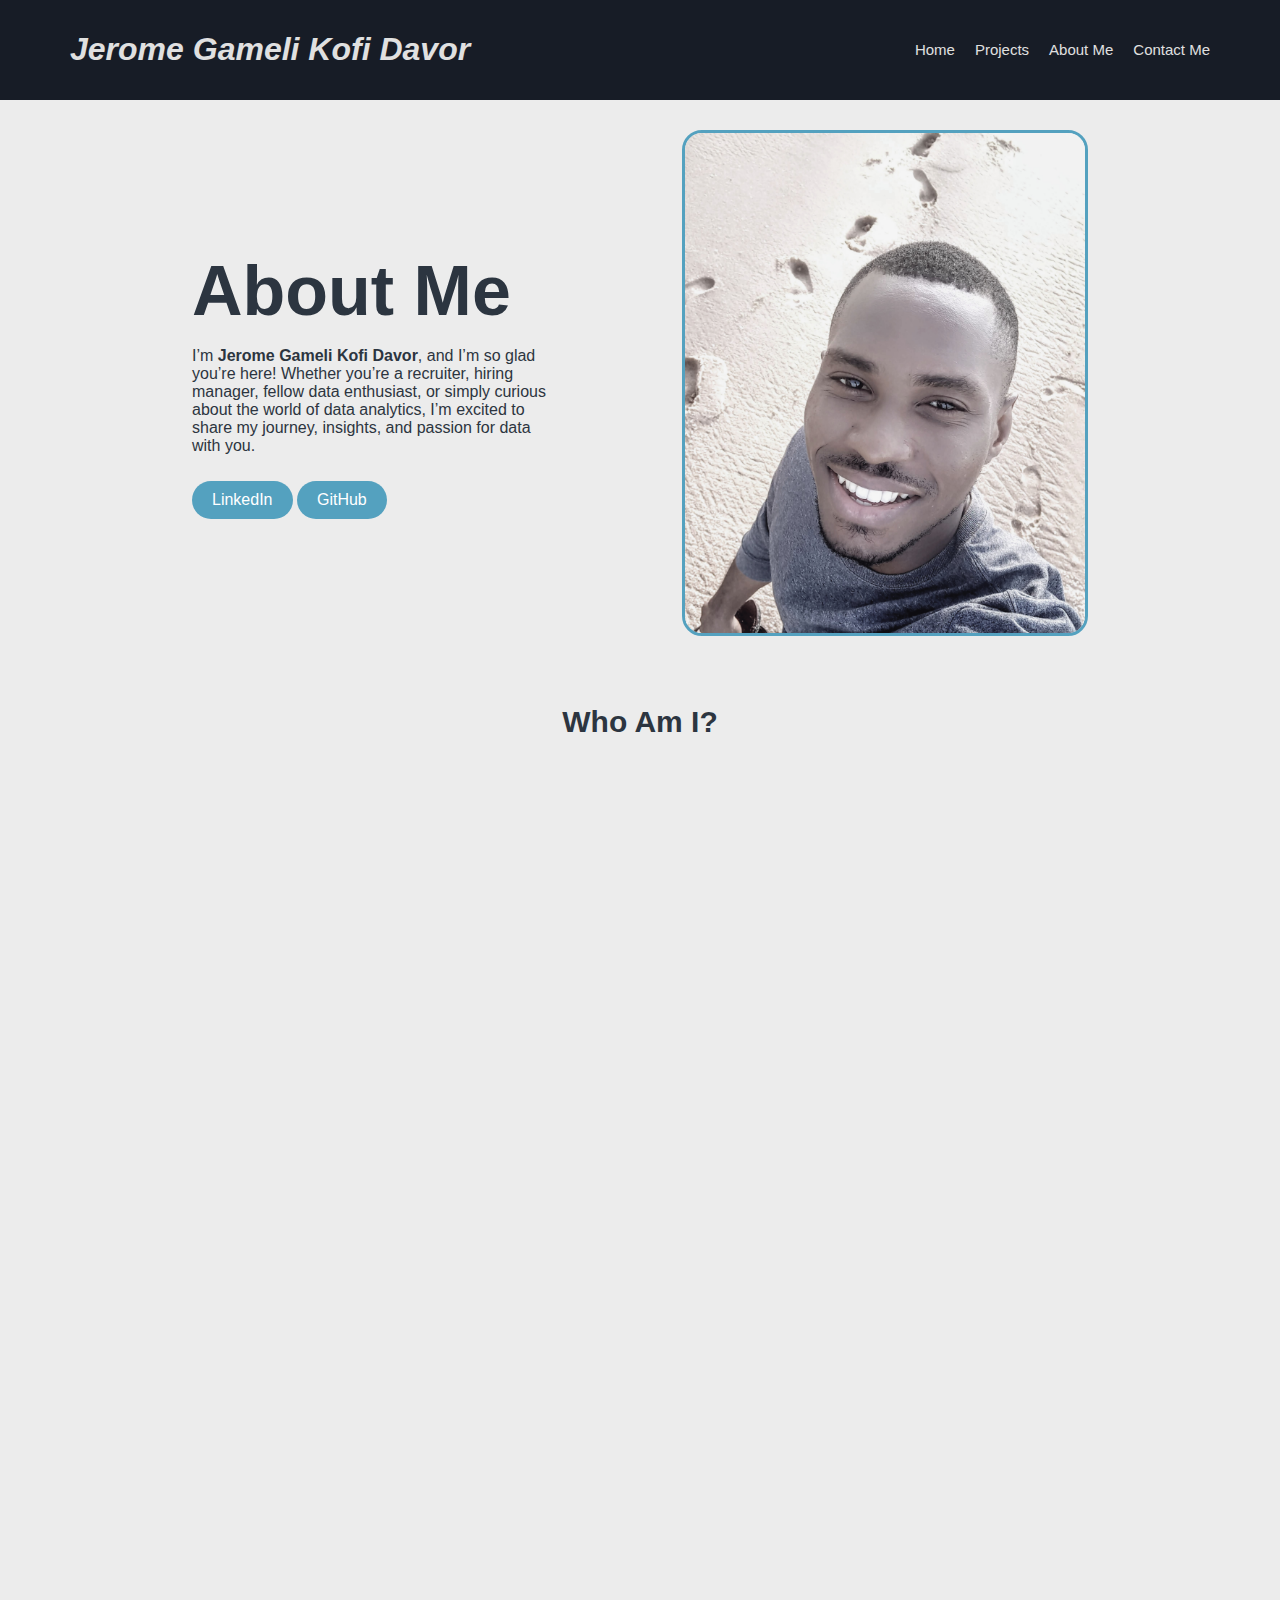
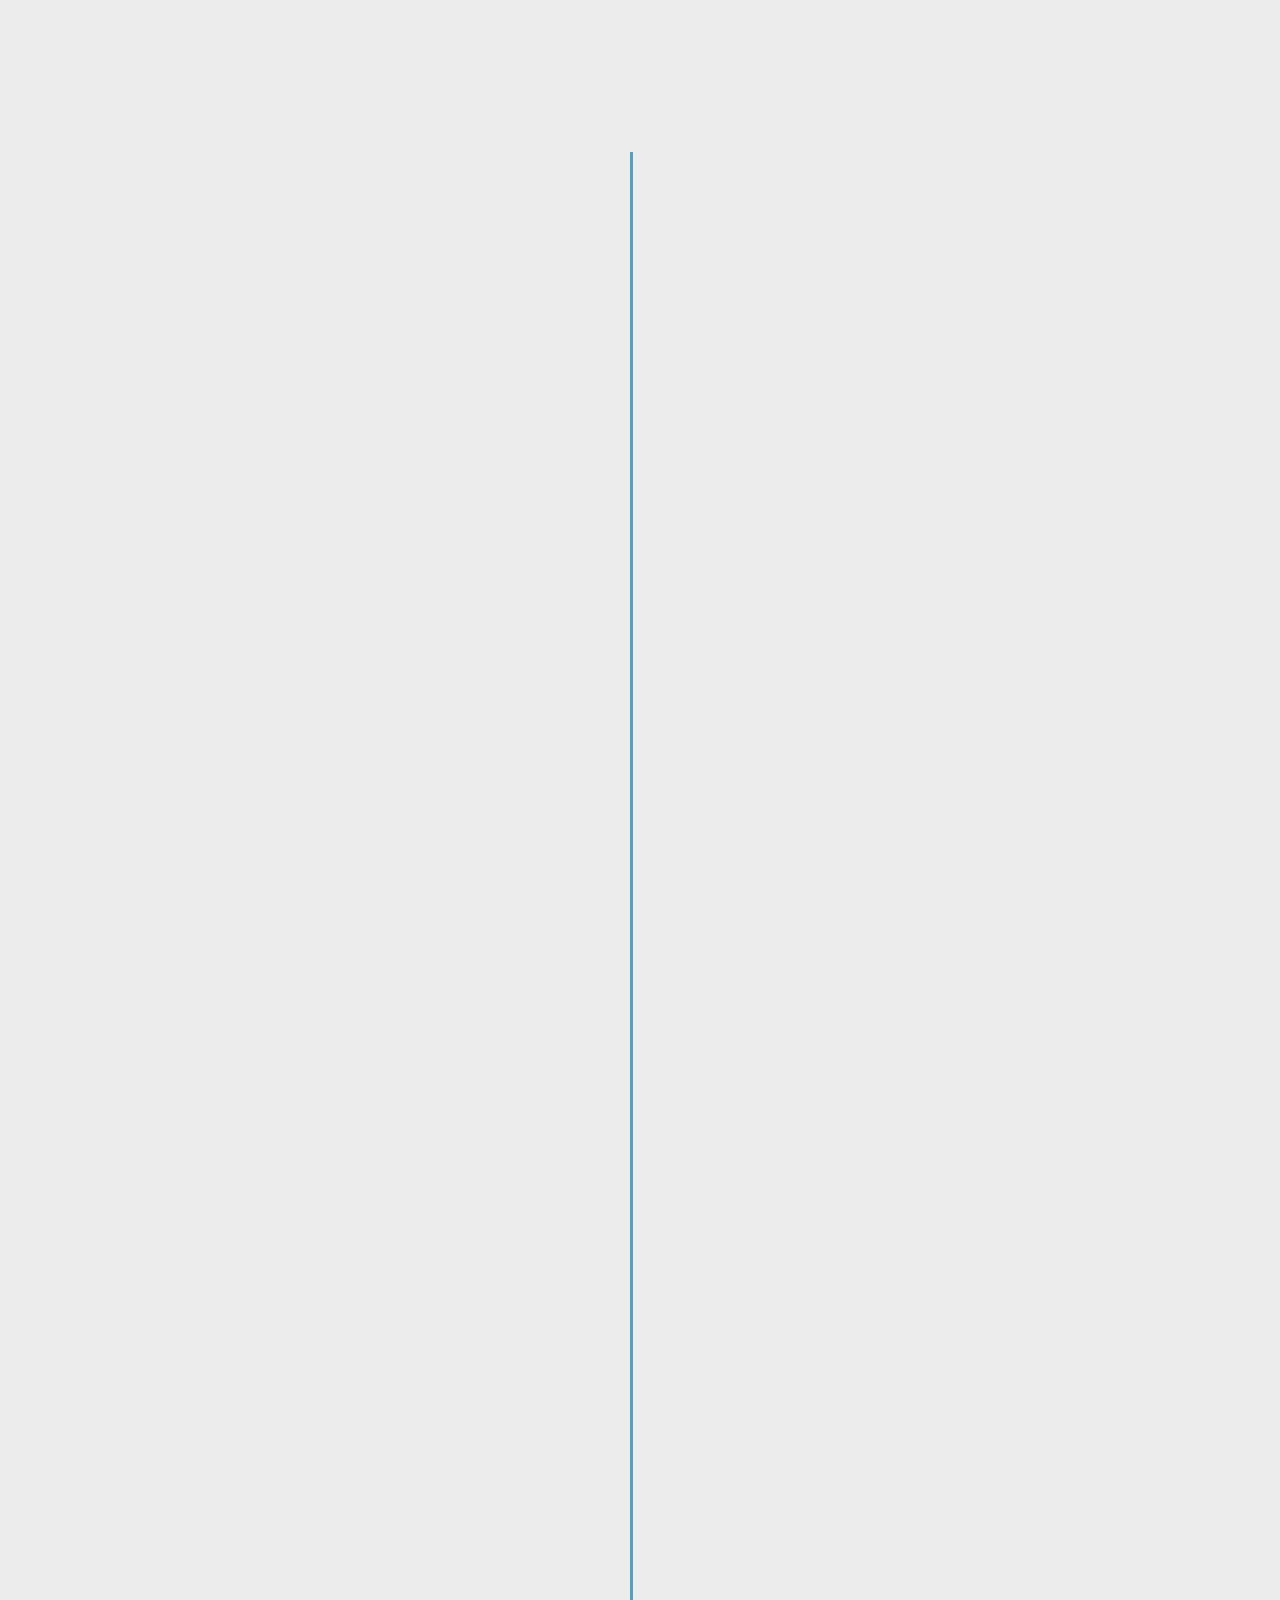
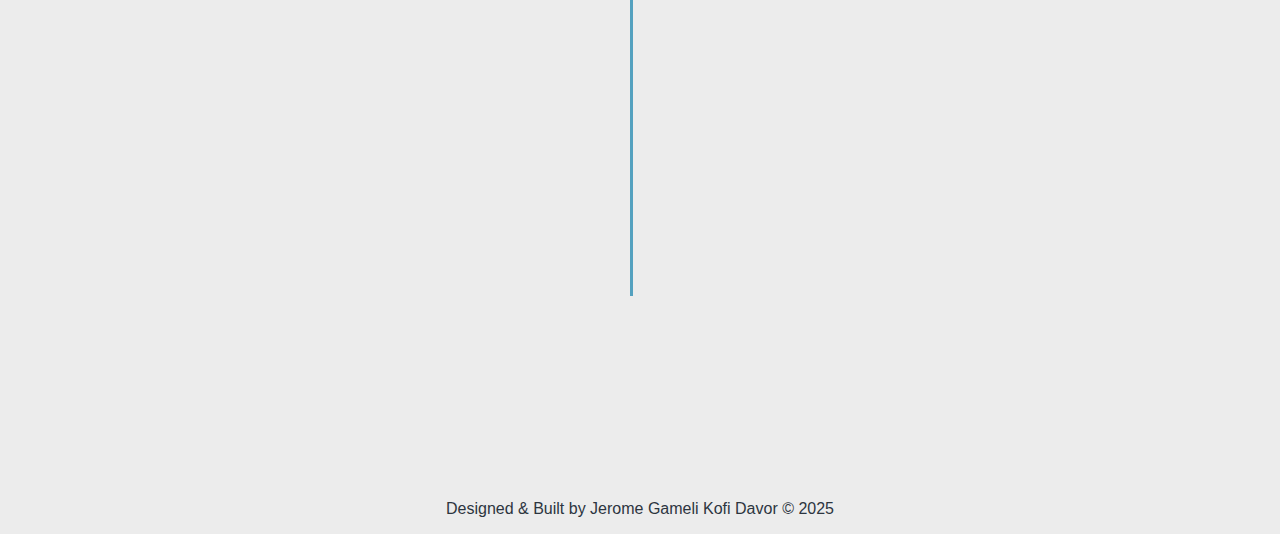
<file: about.html>
<!DOCTYPE html>
<html lang="en">
<head>
    <meta charset="UTF-8">
    <meta name="viewport" content="width=device-width, initial-scale=1.0">
    <title>Jerome's Data Analysis Portfolio</title>
    <link rel="stylesheet" href="css/about_new.css">
    <script defer src="js/script.js"></script>
    
</head>
<body>
    <header>
        <h1><i>Jerome Gameli Kofi Davor</i></h1>
        <nav id="page-nav">
            <!-- <input id="menu-toggle" class="menu-toggle"> -->
            <label for="menu-toggle" class="menu-icon">
                <span></span>
                <span></span>
                <span></span>
            </label>
            <ul class="menu">
                <li><a href="index.html">Home</a></li>
                <li><a href="portfolio.html">Projects</a></li>
                <li><a href="about.html">About Me</a></li>
                <li><a href="index.html#contact">Contact Me</a></li>
            </ul>
        </nav>
      </header>

    <section class="about-section">
        <div class="about-text hidden slide-in-left">
          <h1>About Me</h1>
          <p>
            I’m <strong>Jerome Gameli Kofi Davor</strong>, and I’m so glad you’re here! 
            Whether you’re a recruiter, hiring manager, fellow data enthusiast, or simply curious about the world of data analytics, I’m excited to share my journey, insights, and passion for data with you.
          </p>
          <div class="social-buttons">
            <a href="https://www.linkedin.com/in/jerome-kofi-gameli-davor/" target="_blank" class="btn">LinkedIn</a>
            <a href="https://github.com/GameliKofiJerome" target="_blank" class="btn">GitHub</a>
        </div>
        </div>
        <div class="profile-picture hidden slide-in-right">
          <img src="assets/images/portfolio_profile_3.jpg" alt="Profile Picture">
        </div>
    </section>

    <section id="about">
        <h2 class="hidden slide-in-left">Who Am I?</h2>
        <p class="hidden slide-in-right">
        I'm a <strong>data-driven problem solver</strong>  with over 5 years of experience transforming data into clear, actionable insights that help teams make smarter decisions and drive meaningful results. My journey started in systems and data management, where I discovered just how powerful data can be in solving real-world challenges—and I’ve been hooked ever since.
        <br><br>
        Along the way, I’ve built strong expertise in  <strong>SQL, Power BI, Excel, and Python</strong>,
        developing dashboards, automating reporting workflows, and uncovering patterns that inform strategy and improve performance. Whether it’s boosting revenue, streamlining processes, or helping stakeholders see the story behind the numbers, I thrive at the intersection of data and decision-making.
        <br><br>
        What really drives me is curiosity - asking the right questions, diving into the data, and translating the findings into something that’s not only useful, but impactful. I enjoy working with people, making complex things simple, and bringing clarity to the chaos through data.
        <br><br>
            <q>
                <b>If there’s an opportunity to solve a problem, tell a story with data, and make something better - I’m all in</b>
            </q>
        </p>
        <br>
        <h3 class="hidden slide-in-right"><strong>Key Strengths & Expertise:</strong></h3>
        <ul class="hidden slide-in-right">
            <li>
                <p>
                    <strong>Data Analytics & Visualization:</strong> 
                    <br>
                    Skilled in SQL, Power BI, Excel, and Python (Pandas, NumPy, Matplotlib) for extracting insights and building interactive dashboards.
                </p>
            </li>
            <li>
                <p>
                    <strong>Efficiency Optimization:</strong>
                    <br>
                    Reduced reporting time by 70% and improved data accuracy by 90% through process automation and validation.
                </p>
            </li>
            <li>
                <p>
                    <strong>Revenue Growth Impact:</strong>
                    <br>
                    Supported a 15% YoY increase in revenue by using data to refine collection and mobilization strategies.
                </p>
            </li>
            <li>
                <p>
                    <strong>Business Intelligence & Reporting:</strong>
                    <br>
                    Built custom Power BI reports to identify gaps in healthcare service delivery, increasing transparency and improving satisfaction by 20%.
                </p>
            </li>
            <li>
                <p>
                    <strong>Strategic Thinker:</strong>
                    <br>
                    Adept at aligning data analysis with business goals to deliver insights that drive measurable outcomes.
                </p>
            </li>
        </ul>
        <p class="hidden slide-in-right">
            <q>
                I thrive at the intersection of <strong>data and business strategy</strong>, helping unlock the full potential of data to solve challenges, improve performance, and  fuel growth through evidence-based decisions.
            </q> 
        </p>
    </section>

    <div class="container">
        <h2 class="hidden slide-in-left">My Career Journey</h2>
        <p class="hidden slide-in-right">
            My career has been a journey of transformation - from managing operational data to leading with analytics that shape strategic direction. Along the way, I’ve evolved from executing technical tasks to delivering insight-driven solutions that influence business outcomes. With hands-on experience in both the systems that collect data and the tools that interpret it, I bring a unique, end-to-end perspective to modern analytics. Today, I bridge technical expertise, strategic thinking, and cross-functional collaboration to help turn data into meaningful, measurable impact.
        </p>
        <div class="timeline">
            <div class="timeline-item left hidden slide-in-left">
                <span class="timeline-date hidden slide-in-right">2018 – 2022</span>
                <p><strong>&#128205 Asst. Programmer - Systems Admin & Data Management</strong>
                    <br>
                    <strong>Local Government Service, Ghana</strong>
                </p>
                <ul>
                    <li>Began career supporting systems administration and data-related functions within local government operations.</li>
                    <li>Took ownership of large-scale data cleaning initiatives, consolidating and reconciling over <strong>20,000+ revenue records</strong> to support system migration efforts.</li>
                    <li>Developed <strong>Excel-based templates</strong> for internal reporting, reducing manual workloads by over 50%.</li>
                    <li>Initiated interest in data quality, seeing firsthand how clean, reliable data could improve operational efficiency.</li>
                </ul>
            </div>
            <div class="timeline-item right hidden slide-in-right">
                <p>
                    <strong>&#x1F3AF Turning Point: Discovery of Data's Power to Drive Change</strong>
                </p>
                <ul>
                    <li>Sparked by challenges in messy datasets and inefficient workflows, developed a deeper curiosity for analytics and data interpretation.</li>
                    <li>Sought out formal training to transition from task-level execution to insight-driven decision support
                    </li>
                </ul>
            </div>
            <div class="timeline-item left hidden slide-in-left">
                <span class="timeline-date hidden slide-in-right">May - Sept 2022</span>
                <p><strong>&#x1F393 ALX/Udacity Data Analyst Nanodegree Program</strong>
                </p>
                <ul>
                    <li>Completed a rigorous, hands-on program focused on <strong>data wrangling, exploratory analysis, and data visualization</strong> using Python, Pandas, NumPy, and Matplotlib.</li>
                    <li>Developed real-world projects and strengthened proficiency in <strong>Python (Pandas, NumPy, Matplotlib), and statistics..</strong> 
                    </li>
                </ul>
            </div>
            <div class="timeline-item right hidden slide-in-right">
                <span class="timeline-date hidden slide-in-left">May - June 2024</span>
                <p><strong>&#128188 Data Analyst Intern – OptimaData (Remote)</strong>
                </p>
                <ul>
                    <li>Applied newly gained skills in a fast-paced analytics consulting environment.</li>
                    <li>Built <strong>interactive Power BI dashboards</strong> to analyze customer feedback and product usage data.</li>
                    <li>Delivered insights that contributed to a <strong>20% improvement in customer engagement</strong> and supported decision-making for service enhancements.</li>
                    <li>Gained experience collaborating across remote teams, refining professional communication and data storytelling.</li>
                </ul>
            </div>
            <div class="timeline-item left hidden slide-in-left">
                <span class="timeline-date hidden slide-in-right">2023 – Present</span>
                <p><strong>&#128640 Programmer – Data Management & Analysis</strong>
                    <br>
                    <strong>Local Government Service, Ghana</strong>
                </p>
                <ul>
                    <li>Promoted to a data-focused Programmer role where my newfound analytics capabilities is helping transformed how data is handled and used.</li>
                    <li>Designed and implemented <strong>optimized ETL workflows</strong>, enabling structured data collection and streamlined reporting for revenue tracking.</li>
                    <li>Utilized Excel pivot tables and charts to analyze and visualize revenue data, allowing effective monitoring of key performance indicators (KPIs) and drive evidence-based decision-making.</li>
                    <li>Leveraged SQL to extract and validate revenue data to support financial and operational reporting, enabling 25% faster turnaround in data analysis.</li>
                    <li>Led a collaborative revenue management initiative that identified and mitigated revenue collection inefficiencies, directly contributing to a 15% annual revenue increase.</li>
                </ul>
            </div>
        </div>

        <h2 class="hidden slide-in-left" id="connect">Let's Connect!</h2>
        <p class="hidden slide-in-right" id="connect-msg">
            Thank you for stopping by and taking the time to learn more about my journey into data analytics! I’m currently open to data analyst opportunities and collaborations. If you have a role or project, I’d love to hear from you. Feel free to connect with me on <a href="https://www.linkedin.com/in/jerome-kofi-gameli-davor/" target="_blank"><strong>LinkedIn</strong></a> or reach out via email <a href="index.html#contact"><strong>Here</strong></a>. Let’s explore how we can use data to drive meaningful impact—together.
        </p>
    </div>

    <button id="scrollToTop" class="scroll-top-btn">
        <img src="assets/icons/chevron-up.png" alt="Scroll to Top" class="scroll-icon">
    </button>
    
    <footer>
        <p>Designed &amp; Built by Jerome Gameli Kofi Davor &copy; 2025</p>
    </footer>
</body>
</html>
</file>
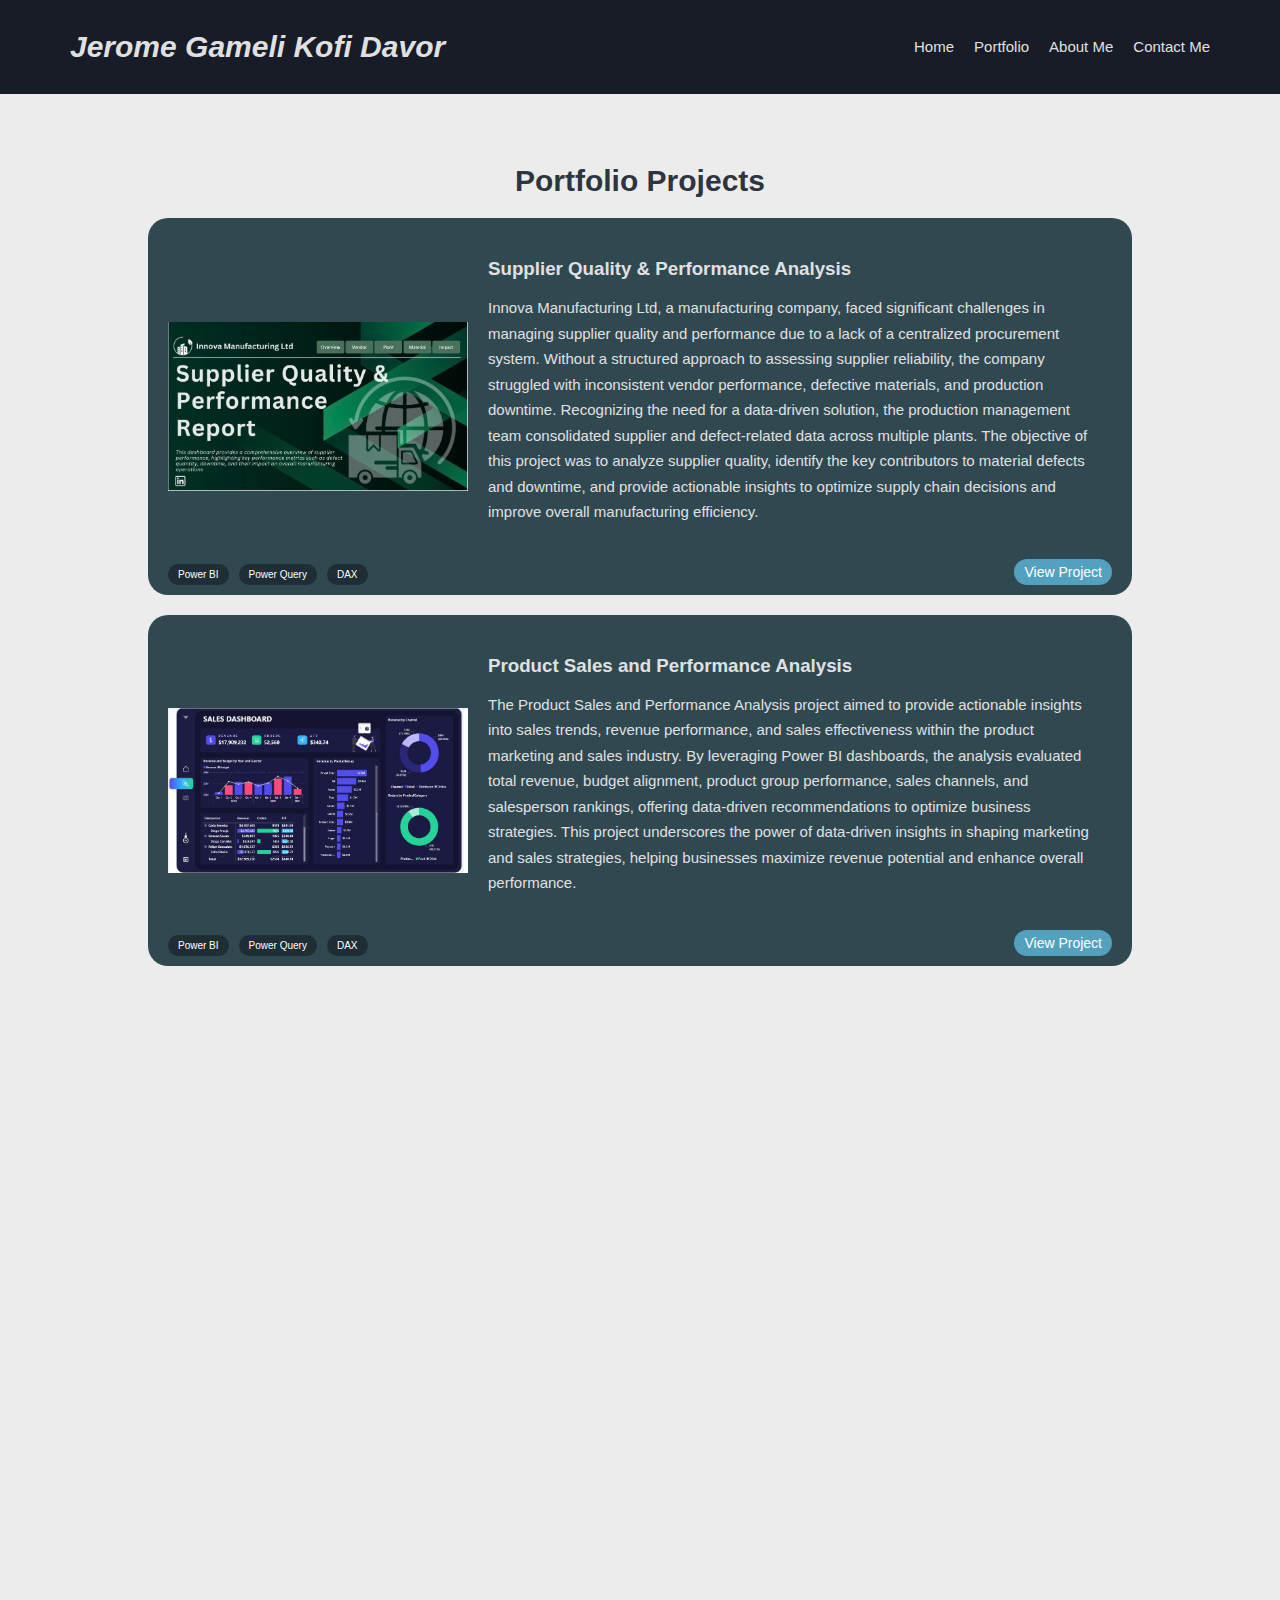
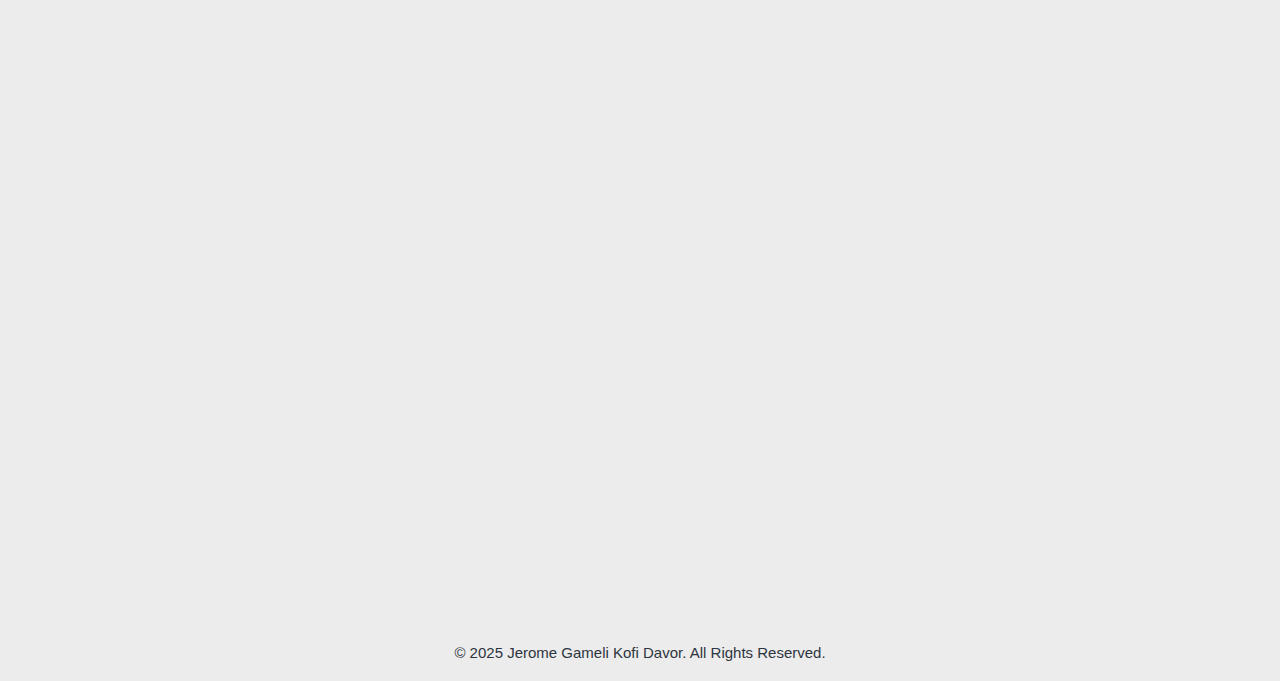
<file: portfolio.html>
<!DOCTYPE html>
<html lang="en">
<head>
    <meta charset="UTF-8">
    <meta name="viewport" content="width=device-width, initial-scale=1.0">
    <title>Jerome's Data Analysis Portfolio</title>
    <link rel="stylesheet" href="css/site.css">
    <script defer src="js/script.js"></script>
</head>
<body>
    <header>
        <h1><i>Jerome Gameli Kofi Davor</i></h1>
        <nav id="page-nav">
            <ul>
                <li><a href="index.html">Home</a></li>
                <li><a href="portfolio.html">Portfolio</a></li>
                <li><a href="about.html">About Me</a></li>
                <li><a href="index.html#contact">Contact Me</a></li>
            </ul>
        </nav>
      </header>

    <section class="projects-container">
        <h1 class="hidden slide-in-left">Portfolio Projects</h1>
        <div class="project-card hidden slide-in-right">
            <img src="assets/dashboards/landing_page.JPG" alt="Project Thumbnail" class="project-thumbnail">
            <div class="project-details">
                <h3>Supplier Quality & Performance Analysis</h3>
                <p>
                  Innova Manufacturing Ltd, a manufacturing company, faced significant challenges in managing supplier quality and performance due to a lack of a centralized procurement system. 
                  Without a structured approach to assessing supplier reliability, the company struggled with inconsistent vendor performance, defective materials, and production downtime. 
                  Recognizing the need for a data-driven solution, the production management team consolidated supplier and defect-related data across multiple plants. 
                  The objective of this project was to analyze supplier quality, identify the key contributors to material defects and downtime, 
                  and provide actionable insights to optimize supply chain decisions and improve overall manufacturing efficiency.
                </p>
            </div>
            <div class="project-tools">
              <span class="tool-pill">Power BI</span>
              <span class="tool-pill">Power Query</span>
              <span class="tool-pill">DAX</span>
          </div>
            <div class="project-card-button">
                <a href="view-project.html?id=Supplier Quality and Performance Analysis" class="btn">View Project</a>
            </div>
        </div>

        <div class="project-card hidden slide-in-right">
            <img src="assets/dashboards/sales dashboard.JPG" alt="Project Thumbnail" class="project-thumbnail">
            <div class="project-details">
                <h3>Product Sales and Performance Analysis</h3>
                <p>The Product Sales and Performance Analysis project aimed to provide actionable insights into sales trends, revenue performance, 
                   and sales effectiveness within the product marketing and sales industry. 
                   By leveraging Power BI dashboards, the analysis evaluated total revenue, budget alignment, product group performance, sales channels, and salesperson rankings, 
                   offering data-driven recommendations to optimize business strategies.
                   This project underscores the power of data-driven insights in shaping marketing and sales strategies, 
                   helping businesses maximize revenue potential and enhance overall performance.
                </p>
            </div>
            <div class="project-tools">
                <span class="tool-pill">Power BI</span>
                <span class="tool-pill">Power Query</span>
                <span class="tool-pill">DAX</span>
            </div>
            <div class="project-card-button">
                <a href="view-project.html?id=Product Sales and Performance Analysis" class="btn">View Project</a>
            </div>
        </div>

        <div class="project-card hidden slide-in-right">
            <img src="assets/dashboards/revenue_insights_management_dashboard.JPG" alt="Project Thumbnail" class="project-thumbnail">
            <div class="project-details">
                <h3>Hospitality Domain Revenue Insights</h3>
                <p>In today’s competitive hospitality industry, data-driven decision-making is essential for maintaining market leadership and maximizing revenue. 
                    This project focuses on a Revenue Insights Dashboard developed in Power BI for Atliq Grands, a luxury hotel chain facing market share and revenue decline.
                    By analyzing historical data, the dashboard provides key performance indicators (KPIs) such as occupancy rates, average daily rates (ADR), revenue per available room (RevPAR), and competitor benchmarking. 
                    Showcasing how business intelligence and data analytics can play a pivotal role in strategic decision-making, enabling hospitality brands to regain market share and sustain revenue growth.
                </p>
            </div>
            <div class="project-tools">
                <span class="tool-pill">Power BI</span>
                <span class="tool-pill">DAX</span>
                <span class="tool-pill">Microsoft Excel</span>
            </div>
            <div class="project-card-button">
                <a href="view-project.html?id=Hospitality Domain Revenue Insights" class="btn">View Project</a>
            </div>
        </div>

        
        <div class="project-card hidden slide-in-right">
            <img src="assets/dashboards/Olist-HQ.jpg" alt="Project Thumbnail" class="project-thumbnail">
            <div class="project-details">
                <h3>E-commerce Platform Performance Analysis</h3>
                <p>
                    Current fast paced digital disruptions has brought signficant transformations to the retail and commerce landscape, due to the rise of e-commerce platforms. 
                    With the convenience of these online platforms, consumers now have unparalleled access to a vast array of products and services.
                    As e-commerce continues to reshape the retail landscape, understanding consumer behavior and market trends becomes essential for businesses to stay competitive and profitable.
                    The objective of this analysis is to provide a comprehensive overview of the client's e-commerce platform performance by leveraging insights from Key Performance Indicators (KPIs), 
                    that will empower the client to make data-driven decisions to enhance customer acquisition, retention, and overall sales performance.
                </p>
            </div>
            <div class="project-tools">
                <span class="tool-pill">MySQL</span>
                <span class="tool-pill">SQL</span>
                <span class="tool-pill">Excel</span>
                <span class="tool-pill">Power BI</span>
            </div>
            <div class="project-card-button">
                <a href="view-project.html?id=E-commerce Platform Performance Analysis" class="btn">View Project</a>
            </div>
        </div>

        <div class="project-card hidden slide-in-right">
            <img src="assets/dashboards/customer_segmentation.jpg" alt="Project Thumbnail" class="project-thumbnail">
            <div class="project-details">
                <h3>From Data to Strategy: Customer Segmentation in Online Retail</h3>
                <p>
                    <strong>Customer segmentation</strong> is a crucial strategy in the e-commerce and retail industry, enabling businesses to identify and group customers based on purchasing behavior, engagement and other key metrics. 
                      This project utilized Python data libraries—<strong>Pandas, NumPy, and Plotly</strong>—along with the <strong>K-Means Clustering algorithm</strong> to analyze over <strong>500,000</strong> customer transaction data. 
                      By segmenting customers based on <strong>RFM (Recency, Frequency, Monetary)</strong> metrics into identify distinct groups, the aim is to enable the client, 
                      owners of an online retail store implement effective <strong>data-driven customer centric marketing strategies to optimize customer engagement and retention, and improve revenue generation</strong>.
                </p>
            </div>
            <div class="project-tools">
                <span class="tool-pill">Python</span>
                <span class="tool-pill">K-Means</span>
                <span class="tool-pill">RFM</span>
                <span class="tool-pill">Pandas</span>
                <span class="tool-pill">NumPy</span>
                <span class="tool-pill">Plotly</span>
            </div>
            <div class="project-card-button">
                <a href="view-project.html?id=Customer Segmentation and Analysis" class="btn">View Project</a>
            </div>
        </div>

        <!-- <div class="project-card hidden slide-in-right">
            <img src="assets/dashboards/revenue_insights_management_dashboard.JPG" alt="Project Thumbnail" class="project-thumbnail">
            <div class="project-details">
                <h3>Project Title Four</h3>
                <p>Short description of your project. Lorem ipsum dolor sit amet, consectetur adipiscing elit.
                  Possimus magnam iure ducimus eligendi omnis animi doloribus labore? 
                  Ullam odit maxime ad! Ex voluptates illo repudiandae quisquam adipisci reprehenderit sed quos!
                  Lorem ipsum dolor sit amet consectetur adipisicing elit. Quae minus consequatur magnam voluptates iure fugiat. 
                  Dolores temporibus, saepe mollitia dicta exercitationem unde optio labore quibusdam vel fugiat harum architecto laboriosam?
                </p>
            </div>
            <div class="project-tools">
                <span class="tool-pill">Python</span>
                <span class="tool-pill">SQL</span>
                <span class="tool-pill">Power BI</span>
            </div>
            <div class="project-card-button">
                <a href="view-project.html?id=4" class="btn">View Project</a>
            </div>
        </div> -->
        
        <!-- Add more project cards as needed -->
    </section>

    <button id="scrollToTop" class="scroll-top-btn">
        <img src="assets/icons/chevron-up.png" alt="Scroll to Top" class="scroll-icon">
    </button>

    <footer>
        <p>&copy; 2025 Jerome Gameli Kofi Davor. All Rights Reserved.</p>
    </footer>
</body>
</html>
</file>
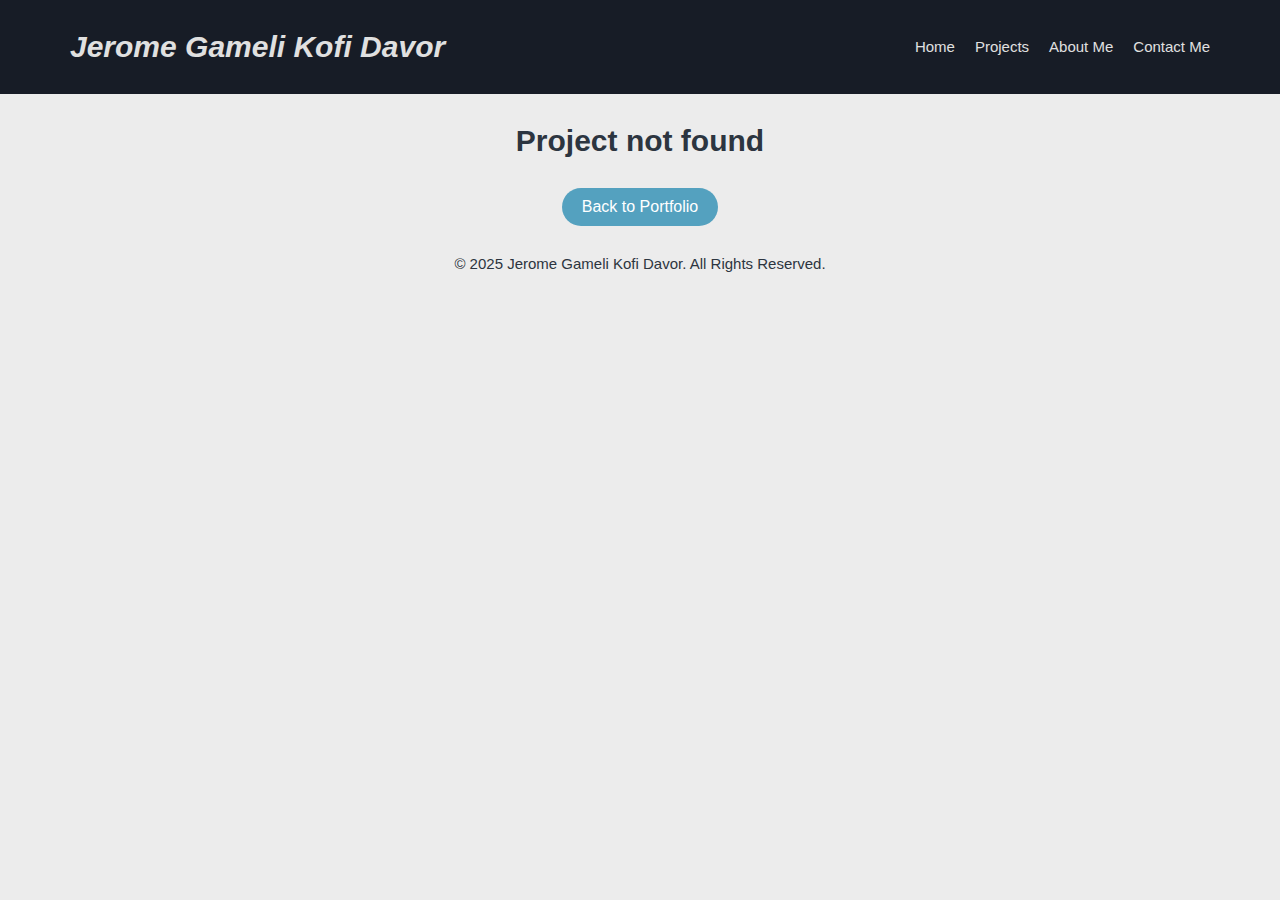
<file: view-project.html>
<!DOCTYPE html>
<html lang="en">
<head>
    <meta charset="UTF-8">
    <meta name="viewport" content="width=device-width, initial-scale=1.0">
    <title>Jerome's Data Analysis Portfolio</title>
    <link rel="stylesheet" href="css/site.css">
    <script defer src="js/script.js"></script>
    <script src="js/view-project.js"></script>
</head>
<body>
    <header>
        <h1><i>Jerome Gameli Kofi Davor</i></h1>
        <nav id="page-nav">
            <ul>
                <li><a href="index.html">Home</a></li>
                <li><a href="portfolio.html">Projects</a></li>
                <li><a href="about.html">About Me</a></li>
                <li><a href="index.html#contact">Contact Me</a></li>
            </ul>
        </nav>
      </header>

      <div class="container">
        <h1 id="project-title" class="hidden slide-in-left"></h1>
        <p id="frame-info">&#128712; Hover to explore interactive features <i>(For Charts & Dashboards Only)</i>.</p>
        <div class="frame-container">
            <iframe id="project-frame" src="" frameborder="0" allowFullScreen="true"></iframe>
        </div>
        <h2 class="hidden slide-in-left">About Project</h2>
        <p id="about-project"></p>
        <h2 class="hidden slide-in-left">Solution Approach</h2>
        <p id="solution-approach"></p>
        <h2 class="hidden slide-in-left">Data Sources and Development Process</h2>
        <p id="data-process"></p>
        <h2 class="hidden slide-in-left">Key Insights</h2>
        <p id="key-insights"></p>
        <h2 class="hidden slide-in-left">Recommendations</h2>
        <p id="recommendations"></p>
        <a href="portfolio.html" class="btn hidden slide-in-left">Back to Portfolio</a>
    </div>

    <button id="scrollToTop" class="scroll-top-btn">
        <img src="assets/icons/chevron-up.png" alt="Scroll to Top" class="scroll-icon">
    </button>

    <footer>
        <p>&copy; 2025 Jerome Gameli Kofi Davor. All Rights Reserved.</p>
    </footer>
</body>
</html>
</file>
<file: css/about_new.css>
:root {
    --background-color: #ececec;
    --text-color: #e0e0e0;
    --accent-color: #54a1bf; /* Soft pastel pink */
    --button-hover: #ffb7b2; /* Lighter pastel */
}

html {
    scroll-behavior: smooth;
}

body {
    background: var(--background-color);
    color: var(--text-color);
    font-family: 'Segoe UI', Tahoma, Geneva, Verdana, sans-serif;
    margin: 0;
    padding: 0;
    text-align: center;
}

footer p {
    color: #2c3540;
    text-align: center;
}

/* Header Styling*/
header {
    display: flex;
    justify-content: space-between;
    align-items: center;
    padding: 10px;
    background-color: #171C26;
}
header h1 {
    color: var(--text-color);
    margin-left: 60px;
}

#page-nav ul {
    font-size: 15px;
    list-style: none;
    display: flex;
    gap: 20px;
    padding: 0;
    margin-right: 60px;
}
#page-nav ul li {
    display: inline;
}
#page-nav ul li a {
    text-decoration: none;
    color: var(--text-color);
    position: relative;
    padding-bottom: 5px;
}
#page-nav ul li a:hover {
    color: var(--accent-color);
}
#page-nav ul li a:hover::after {
    content: '';
    display: block;
    width: 100%;
    height: 2px;
    background-color: var(--accent-color);
    position: absolute;
    left: 0;
    bottom: 0;
}

/*About Section Styling*/
section {
    padding: 20px;
}

/*About Section Styling*/
.about-section {
    display: flex;
    align-items: center;
    color: #2c3540;
    justify-content: space-between;
    width: 70%;
    margin: 20px auto;
    padding: 10px;
}
.about-text{
    text-align: left;
    max-width: 50%;
}
.about-text h1 {
    font-size: 70px;
    margin: 0;
}
.about-text p{
    text-align: left;
    max-width: 80%;
}
.profile-picture img {
    width: 400px;
    height: 500px;
    object-fit: cover;
    border: 3px solid var(--accent-color);
    border-radius: 20px;
}

/*About Me Section Styling*/
#about {
    width: 70%;
    margin: 20px auto;
    padding: 10px;
}
#about p, ul {
    color: #2c3540;
    line-height: 1.3;
    text-align: justify;
}
#about h2 {
    font-size: 30px;
    color: #2c3540;
}
#about h3 {
    font-size: 20px;
    color: #2c3540;
    text-align: left;
}

/*About Me Timeline Styling*/
.container {
    width: 70%;
    margin: 20px auto;
    padding: 10px;
    padding-bottom: 30px;
}
.container h2 {
    font-size: 30px;
    text-align: center;
    color: #2c3540;
}
.container p {
    text-align: justify;
    color: #2c3540;
}
.timeline {
    position: relative;
    width: 70%;
    margin: 20px auto;
    padding: 10px;
}
.timeline h2 {
    text-align: left;
    font-size: 16px;
    color: var(--accent-color);
}
.timeline p {
    text-align: center;
    font-size: 14px;
    color: var(--accent-color);
}
.timeline ul li {
    text-align: left;
    font-size: 14px;
    line-height: 1.5;
    color: #ececec;
}
.timeline::after {
    content: '';
    position: absolute;
    width: 3px;
    background-color: var(--accent-color);
    top: 0;
    bottom: 0;
    left: 50%;
    margin-left: -10px;
}
.timeline-item {
    padding: 10px 10px;
    position: relative;
    background: #1e1e1e;
    border-radius: 5px;
    width: 60%;
    margin-bottom: 40px;
    box-shadow: 0px 4px 8px rgba(126, 202, 232, 0.898);
}
.left {
    left: -20.4%;
}
.right {
    left: 55%;
}
.timeline-item::after {
    content: '';
    position: absolute;
    width: 10px;
    height: 10px;
    right: -48px;
    background-color: var(--accent-color);
    border: 2px solid white;
    top: 50px;
    border-radius: 50%;
    z-index: 1;
}
.right::after {
    left: -48px;
}

/* Updated Pill Dates */
.timeline-date {
    display: inline-block;
    background-color: var(--accent-color);
    color: #fff;
    font-size: 14px;
    font-weight: bold;
    padding: 5px 12px;
    border-radius: 15px;
    position: absolute;
    top: 40px;
    white-space: nowrap;
    z-index: 2;
}
.timeline-item.left .timeline-date {
    left: calc(100% + 60px);   /* appear right of line */
}
.timeline-item.right .timeline-date {
    right: calc(100% + 60px);  /* appear left of line */
}

/*Page Button Styling*/
.btn {
    background: var(--accent-color);
    color: white;
    padding: 10px 20px;
    border: none;
    border-radius: 20px;
    text-decoration: none;
    display: inline-block;
    margin-top: 10px;
    cursor: pointer;
    transition: background 0.2s ease-in-out;
}
.btn:hover {
    background: white;
    border: 1px solid #54a1bf;
    color: var(--accent-color);
    font-weight: bold;
}

/*Scroll to Top Button*/
.scroll-top-btn {
    position: fixed;
    bottom: 20px;
    right: 20px;
    background: none;
    border: none;
    cursor: pointer;
    display: none;
}
.scroll-top-btn:hover::after {
    content: "Back to Top";
    position: absolute;
    bottom: 50px;
    right: 5px;
    background: #1e2e34;
    color: white;
    padding: 10px;
    border-radius: 15px;
    font-size: 11px;
    white-space: nowrap;
}
.scroll-icon {
    width: 40px;
    height: 40px;
}

/*Slide In Effect Styling*/
.hidden {
    opacity: 0;
    transform: translateY(40px);
    transition: all 0.8s ease-out;
}
.slide-in-bottom { transform: translateY(40px); }
.slide-in-left { transform: translateX(-40px); }
.slide-in-right { transform: translateX(40px); }
.show {
    opacity: 1;
    transform: translateX(0) translateY(0);
}

/*Responsive Adjustments */
@media screen and (max-width: 1007px) {
    .timeline::after {
        left: 10px;
    }
    .timeline-item {
        width: 100%;
        padding-left: 30px;
        padding-right: 20px;
        left: 0 !important;
    }
    .timeline-item::after {
        display: none;
    }
    .timeline-date {
        position: relative;
        left: auto !important;
        right: auto !important;
        margin-bottom: 10px;
        display: inline-block;
    }
}

@media screen and (max-width: 640px) {
    .timeline::after,
    .timeline-item::after {
        display: none;
    }
    .timeline-date {
        position: relative;
        margin: 0 0 10px 0;
        display: block;
        text-align: center;
    }
}

@media screen and (max-width: 480px) {
    h1 { font-size: 1.5rem; }
    h2 { font-size: 1.2rem; }
    .timeline-item {
        font-size: 0.9rem;
        padding: 15px;
    }
}
</file>
<file: css/site.css>
:root {
    --background-color: #ececec;
    --text-color: #e0e0e0;
    --accent-color: #54A1BF; /* Soft pastel pink */
    --button-hover: #ffb7b2; /* Lighter pastel */
}

html {
    scroll-behavior: smooth;
}

body {
    background: var(--background-color);
    color: var(--text-color);
    font-family: 'Segoe UI', Tahoma, Geneva, Verdana, sans-serif;
    margin: 0;
    padding: 0;
    text-align: center;
}

footer p {
    color: #2c3540;
    text-align: center;
}

/* Header Styling*/
header {
    display: flex;
    justify-content: space-between;
    align-items: center;
    padding: 10px;
    background-color: #171C26;
}
header h1 {
    color: var(--text-color);
    margin-left: 60px;
}

#page-nav ul {
    font-size: 15px;
    list-style: none;
    display: flex;
    gap: 20px;
    padding: 0;
    margin-right: 60px;
}
#page-nav ul li {
    display: inline;
}
#page-nav ul li a {
    text-decoration: none;
    color: var(--text-color);
    position: relative;
    padding-bottom: 5px;
}
#page-nav ul li a:hover::after {
    content: '';
    display: block;
    width: 100%;
    height: 2px;
    background-color: var(--accent-color);
    position: absolute;
    left: 0;
    bottom: 0;
}

/*Section Styling*/
section {
    padding: 50px;
}

/*Welcome Section Styling*/
.welcome-section {
    display: flex;
    align-items: center;
    color: #2c3540;
    justify-content: space-between;
    width: 80%;
    margin: 20px auto;
    padding: 10px;
  }
  .welcome-text {
    text-align: left;
    max-width: 50%;
  }
  .profile-picture img {
    width: 400px;
    height: 500px;
    object-fit: cover;
    border: 3px solid var(--accent-color);
    border-radius: 20px;
}


/*Project Card Styling*/
#projects h1 {
    color: #2c3540;
}
.project-card {
    display: flex;
    align-items: center;
    justify-content: space-between;
    background: #304850;
    padding: 20px;
    border-radius: 20px;
    margin: 20px auto;
    width: 80%;
    position: relative;
}

.project-thumbnail {
    width: 300px;
    height: 200px;
    object-fit: contain;
    border-radius: 15px;
    margin: 20px auto;
}
.project-details {
    flex: 1;
    position: relative;
    padding: 20px;
}
.project-details h3 {
    margin: 0px;
    color: var(--text-color);
    text-align: left;
}
.project-details p {
    color: var(--text-color);
    margin-bottom: 30px;
    text-align: left;
}
.project-card-button a.btn {
    background: var(--accent-color);
    color: white;
    padding: 5px 10px;
    border-radius: 15px;
    text-decoration: none;
    display: inline-block;
    font-size: 14px;
    cursor: pointer;
    transition: background 0.3s ease-in-out;
    position: absolute;
    bottom: 10px;
    right: 20px;
}
.project-card-button a.btn:hover {
    background: white;
    color: var(--accent-color);
    font-weight: bold;
}

/*Portfolio Page Styling*/
.projects-container h1 {
    color: #2c3540;
}
.project-tools {
    display: flex;
    justify-content: center;
    gap: 10px;
    position: absolute;
    bottom: 10px;
    left: 20px;
}
.tool-pill {
    background-color: #1e2e34;
    color: white;
    font-size: 10px;
    padding: 5px 10px;
    border-radius: 15px;
    text-align: center;
}

/*Page Button Styling*/
.btn {
    background: var(--accent-color);
    color: white;
    padding: 10px 20px;
    border: none;
    border-radius: 20px;
    text-decoration: none;
    display: inline-block;
    margin-top: 10px;
    cursor: pointer;
    transition: background 0.2s ease-in-out;
}

.btn:hover {
    background: white;
    border: 1px solid #54a1bf;
    color: var(--accent-color);
    font-weight: bold;
}

/* Contact Form Styling */
#contact h1 {
    color: #2c3540;
}
#contact form {
    font-family: 'Segoe UI', Tahoma, Geneva, Verdana, sans-serif;
    display: flex;
    flex-direction: column;
    align-items: center;
    background: #304850;
    padding: 50px;
    border-radius: 10px;
    width: 60%;
    margin: auto;
}
#contact form label {
    color: var(--text-color);
    margin: 10px 0 5px;
}
#contact form input, form textarea {
    width: 90%;
    padding: 10px;
    border: 2px solid transparent;
    border-radius: 10px;
    transition: border 0.2s ease-in-out;
}
#contact form input:hover, form textarea:hover {
    border-color: var(--accent-color);
    outline: none;
}
#contact form button.btn {
    background: var(--accent-color);
    color: white;
    padding: 10px 20px;
    border: none;
    font-size: 15px;
    border-radius: 20px;
    text-decoration: none;
    display: inline-block;
    margin-top: 10px;
    cursor: pointer;
    transition: background 0.2s ease-in-out;
}
#contact form button.btn:hover {
    background: white;
    color: var(--accent-color);
    font-weight: bold;
}

/*View Project Page Styling*/
.container {
    color: #2c3540;
    width: 100%;
    max-width: 1000px;
    margin: auto;
    padding: 10px;
}
.container h2 {
    color: #2c3540;
    position: relative;
    padding-bottom: 10px;
    margin-bottom: 15px;
    font-size: 25px;
}
.container h2::after{
    content: "";
    display: block;
    width: 100%;
    height: 2px;
    background-color: #54A1BF; /* Adjust color as needed */
    margin-top: 8px;
    border-radius: 2px; /* Optional for smooth edges */
}
 .frame-container {
    width: 100%;
    max-width: 1000px; /* Adjust based on your design */
    margin: auto;
    display: flex;
    overflow: hidden;
    justify-content: center;
    align-items: center;
}
#frame-info {
    text-align: center;
}
#project-frame {
    width: 100%;
    height: 600px; /* Adjust height as needed */
    border-radius: 10px; /* Optional: Rounded corners */
    border: none;
    margin-bottom: 20px;
}
h2{
    color: #2c3540;;
    text-align: left;
    margin-bottom: 10px;
    font-size: 20px;
    color: white;
}

h1 {
    font-size: 30px;
}

p, ul {
    text-align: left;
    line-height: 1.7;
    font-size: 15px;
}

ul {
    padding-left: 20px;
}


/*Scroll to Top Button*/
.scroll-top-btn {
    position: fixed;
    bottom: 20px;
    right: 20px;
    background: none;
    border: none;
    cursor: pointer;
    display: none;
  }
  .scroll-top-btn:hover::after {
    content: "Back to Top";
    position: absolute;
    bottom: 50px;
    right: 5px;
    background: #1e2e34;
    color: white;
    padding: 10px;
    border-radius: 15px;
    font-size: 11px;
    white-space: nowrap;
}
  .scroll-icon {
    width: 40px;
    height: 40px;
  }

/*Slide In Effect Styling*/
/* General hidden state before animation */
.hidden {
    opacity: 0;
    transform: translateY(40px); /* Adjust based on direction */
    transition: all 0.8s ease-out;
}
/* Slide in from bottom */
.slide-in-bottom {
    transform: translateY(40px);
}
/* Slide in from left */
.slide-in-left {
    transform: translateX(-40px);
}
/* Slide in from right */
.slide-in-right {
    transform: translateX(40px);
}
/* When elements are in view, activate animation */
.show {
    opacity: 1;
    transform: translateX(0) translateY(0);
}
</file>
